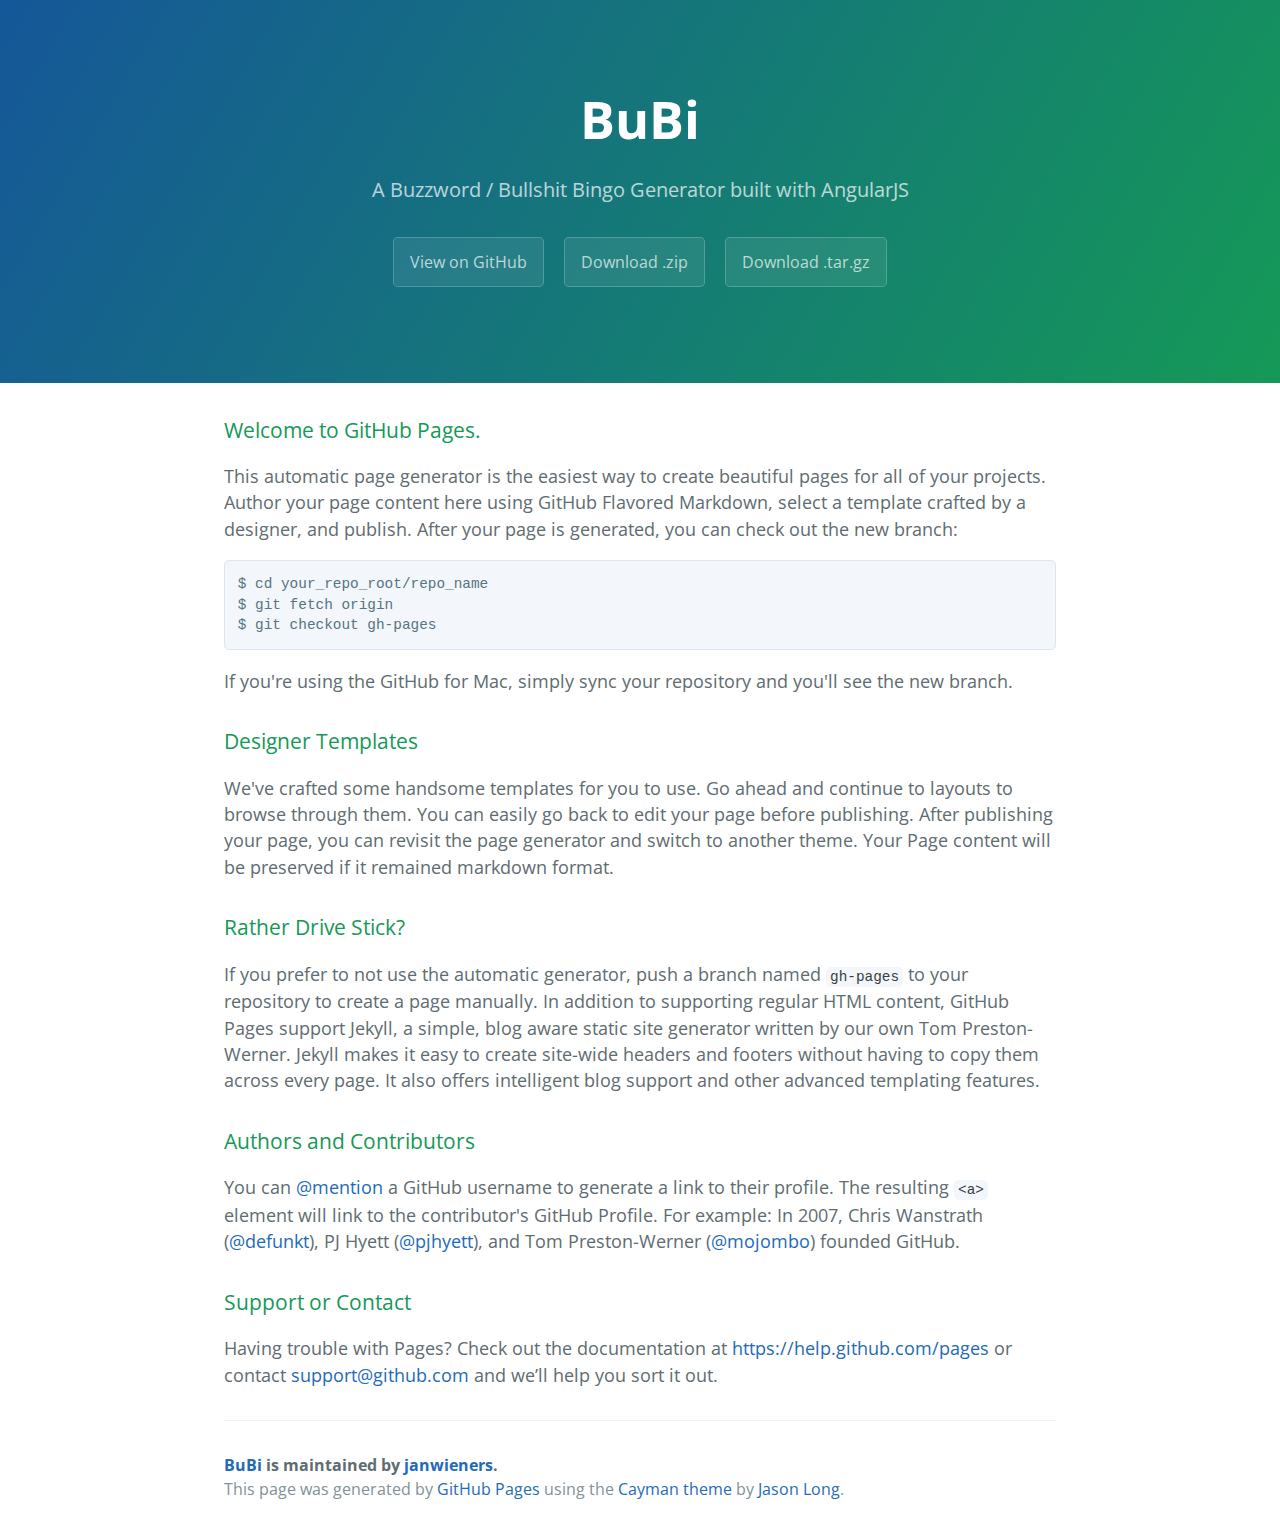
<file: index.html>
<!DOCTYPE html>
<html lang="en-us">
  <head>
    <meta charset="UTF-8">
    <title>BuBi by janwieners</title>
    <meta name="viewport" content="width=device-width, initial-scale=1">
    <link rel="stylesheet" type="text/css" href="stylesheets/normalize.css" media="screen">
    <link href='http://fonts.googleapis.com/css?family=Open+Sans:400,700' rel='stylesheet' type='text/css'>
    <link rel="stylesheet" type="text/css" href="stylesheets/stylesheet.css" media="screen">
    <link rel="stylesheet" type="text/css" href="stylesheets/github-light.css" media="screen">
  </head>
  <body>
    <section class="page-header">
      <h1 class="project-name">BuBi</h1>
      <h2 class="project-tagline">A Buzzword / Bullshit Bingo Generator built with AngularJS</h2>
      <a href="https://github.com/janwieners/BuBi" class="btn">View on GitHub</a>
      <a href="https://github.com/janwieners/BuBi/zipball/master" class="btn">Download .zip</a>
      <a href="https://github.com/janwieners/BuBi/tarball/master" class="btn">Download .tar.gz</a>
    </section>

    <section class="main-content">
      <h3>
<a id="welcome-to-github-pages" class="anchor" href="#welcome-to-github-pages" aria-hidden="true"><span class="octicon octicon-link"></span></a>Welcome to GitHub Pages.</h3>

<p>This automatic page generator is the easiest way to create beautiful pages for all of your projects. Author your page content here using GitHub Flavored Markdown, select a template crafted by a designer, and publish. After your page is generated, you can check out the new branch:</p>

<pre><code>$ cd your_repo_root/repo_name
$ git fetch origin
$ git checkout gh-pages
</code></pre>

<p>If you're using the GitHub for Mac, simply sync your repository and you'll see the new branch.</p>

<h3>
<a id="designer-templates" class="anchor" href="#designer-templates" aria-hidden="true"><span class="octicon octicon-link"></span></a>Designer Templates</h3>

<p>We've crafted some handsome templates for you to use. Go ahead and continue to layouts to browse through them. You can easily go back to edit your page before publishing. After publishing your page, you can revisit the page generator and switch to another theme. Your Page content will be preserved if it remained markdown format.</p>

<h3>
<a id="rather-drive-stick" class="anchor" href="#rather-drive-stick" aria-hidden="true"><span class="octicon octicon-link"></span></a>Rather Drive Stick?</h3>

<p>If you prefer to not use the automatic generator, push a branch named <code>gh-pages</code> to your repository to create a page manually. In addition to supporting regular HTML content, GitHub Pages support Jekyll, a simple, blog aware static site generator written by our own Tom Preston-Werner. Jekyll makes it easy to create site-wide headers and footers without having to copy them across every page. It also offers intelligent blog support and other advanced templating features.</p>

<h3>
<a id="authors-and-contributors" class="anchor" href="#authors-and-contributors" aria-hidden="true"><span class="octicon octicon-link"></span></a>Authors and Contributors</h3>

<p>You can <a href="https://github.com/blog/821" class="user-mention">@mention</a> a GitHub username to generate a link to their profile. The resulting <code>&lt;a&gt;</code> element will link to the contributor's GitHub Profile. For example: In 2007, Chris Wanstrath (<a href="https://github.com/defunkt" class="user-mention">@defunkt</a>), PJ Hyett (<a href="https://github.com/pjhyett" class="user-mention">@pjhyett</a>), and Tom Preston-Werner (<a href="https://github.com/mojombo" class="user-mention">@mojombo</a>) founded GitHub.</p>

<h3>
<a id="support-or-contact" class="anchor" href="#support-or-contact" aria-hidden="true"><span class="octicon octicon-link"></span></a>Support or Contact</h3>

<p>Having trouble with Pages? Check out the documentation at <a href="https://help.github.com/pages">https://help.github.com/pages</a> or contact <a href="mailto:support@github.com">support@github.com</a> and we’ll help you sort it out.</p>

      <footer class="site-footer">
        <span class="site-footer-owner"><a href="https://github.com/janwieners/BuBi">BuBi</a> is maintained by <a href="https://github.com/janwieners">janwieners</a>.</span>

        <span class="site-footer-credits">This page was generated by <a href="https://pages.github.com">GitHub Pages</a> using the <a href="https://github.com/jasonlong/cayman-theme">Cayman theme</a> by <a href="https://twitter.com/jasonlong">Jason Long</a>.</span>
      </footer>

    </section>

  
  </body>
</html>
</file>
<file: stylesheets/stylesheet.css>
* {
  box-sizing: border-box; }

body {
  padding: 0;
  margin: 0;
  font-family: "Open Sans", "Helvetica Neue", Helvetica, Arial, sans-serif;
  font-size: 16px;
  line-height: 1.5;
  color: #606c71; }

a {
  color: #1e6bb8;
  text-decoration: none; }
  a:hover {
    text-decoration: underline; }

.btn {
  display: inline-block;
  margin-bottom: 1rem;
  color: rgba(255, 255, 255, 0.7);
  background-color: rgba(255, 255, 255, 0.08);
  border-color: rgba(255, 255, 255, 0.2);
  border-style: solid;
  border-width: 1px;
  border-radius: 0.3rem;
  transition: color 0.2s, background-color 0.2s, border-color 0.2s; }
  .btn + .btn {
    margin-left: 1rem; }

.btn:hover {
  color: rgba(255, 255, 255, 0.8);
  text-decoration: none;
  background-color: rgba(255, 255, 255, 0.2);
  border-color: rgba(255, 255, 255, 0.3); }

@media screen and (min-width: 64em) {
  .btn {
    padding: 0.75rem 1rem; } }

@media screen and (min-width: 42em) and (max-width: 64em) {
  .btn {
    padding: 0.6rem 0.9rem;
    font-size: 0.9rem; } }

@media screen and (max-width: 42em) {
  .btn {
    display: block;
    width: 100%;
    padding: 0.75rem;
    font-size: 0.9rem; }
    .btn + .btn {
      margin-top: 1rem;
      margin-left: 0; } }

.page-header {
  color: #fff;
  text-align: center;
  background-color: #159957;
  background-image: linear-gradient(120deg, #155799, #159957); }

@media screen and (min-width: 64em) {
  .page-header {
    padding: 5rem 6rem; } }

@media screen and (min-width: 42em) and (max-width: 64em) {
  .page-header {
    padding: 3rem 4rem; } }

@media screen and (max-width: 42em) {
  .page-header {
    padding: 2rem 1rem; } }

.project-name {
  margin-top: 0;
  margin-bottom: 0.1rem; }

@media screen and (min-width: 64em) {
  .project-name {
    font-size: 3.25rem; } }

@media screen and (min-width: 42em) and (max-width: 64em) {
  .project-name {
    font-size: 2.25rem; } }

@media screen and (max-width: 42em) {
  .project-name {
    font-size: 1.75rem; } }

.project-tagline {
  margin-bottom: 2rem;
  font-weight: normal;
  opacity: 0.7; }

@media screen and (min-width: 64em) {
  .project-tagline {
    font-size: 1.25rem; } }

@media screen and (min-width: 42em) and (max-width: 64em) {
  .project-tagline {
    font-size: 1.15rem; } }

@media screen and (max-width: 42em) {
  .project-tagline {
    font-size: 1rem; } }

.main-content :first-child {
  margin-top: 0; }
.main-content img {
  max-width: 100%; }
.main-content h1, .main-content h2, .main-content h3, .main-content h4, .main-content h5, .main-content h6 {
  margin-top: 2rem;
  margin-bottom: 1rem;
  font-weight: normal;
  color: #159957; }
.main-content p {
  margin-bottom: 1em; }
.main-content code {
  padding: 2px 4px;
  font-family: Consolas, "Liberation Mono", Menlo, Courier, monospace;
  font-size: 0.9rem;
  color: #383e41;
  background-color: #f3f6fa;
  border-radius: 0.3rem; }
.main-content pre {
  padding: 0.8rem;
  margin-top: 0;
  margin-bottom: 1rem;
  font: 1rem Consolas, "Liberation Mono", Menlo, Courier, monospace;
  color: #567482;
  word-wrap: normal;
  background-color: #f3f6fa;
  border: solid 1px #dce6f0;
  border-radius: 0.3rem; }
  .main-content pre > code {
    padding: 0;
    margin: 0;
    font-size: 0.9rem;
    color: #567482;
    word-break: normal;
    white-space: pre;
    background: transparent;
    border: 0; }
.main-content .highlight {
  margin-bottom: 1rem; }
  .main-content .highlight pre {
    margin-bottom: 0;
    word-break: normal; }
.main-content .highlight pre, .main-content pre {
  padding: 0.8rem;
  overflow: auto;
  font-size: 0.9rem;
  line-height: 1.45;
  border-radius: 0.3rem; }
.main-content pre code, .main-content pre tt {
  display: inline;
  max-width: initial;
  padding: 0;
  margin: 0;
  overflow: initial;
  line-height: inherit;
  word-wrap: normal;
  background-color: transparent;
  border: 0; }
  .main-content pre code:before, .main-content pre code:after, .main-content pre tt:before, .main-content pre tt:after {
    content: normal; }
.main-content ul, .main-content ol {
  margin-top: 0; }
.main-content blockquote {
  padding: 0 1rem;
  margin-left: 0;
  color: #819198;
  border-left: 0.3rem solid #dce6f0; }
  .main-content blockquote > :first-child {
    margin-top: 0; }
  .main-content blockquote > :last-child {
    margin-bottom: 0; }
.main-content table {
  display: block;
  width: 100%;
  overflow: auto;
  word-break: normal;
  word-break: keep-all; }
  .main-content table th {
    font-weight: bold; }
  .main-content table th, .main-content table td {
    padding: 0.5rem 1rem;
    border: 1px solid #e9ebec; }
.main-content dl {
  padding: 0; }
  .main-content dl dt {
    padding: 0;
    margin-top: 1rem;
    font-size: 1rem;
    font-weight: bold; }
  .main-content dl dd {
    padding: 0;
    margin-bottom: 1rem; }
.main-content hr {
  height: 2px;
  padding: 0;
  margin: 1rem 0;
  background-color: #eff0f1;
  border: 0; }

@media screen and (min-width: 64em) {
  .main-content {
    max-width: 64rem;
    padding: 2rem 6rem;
    margin: 0 auto;
    font-size: 1.1rem; } }

@media screen and (min-width: 42em) and (max-width: 64em) {
  .main-content {
    padding: 2rem 4rem;
    font-size: 1.1rem; } }

@media screen and (max-width: 42em) {
  .main-content {
    padding: 2rem 1rem;
    font-size: 1rem; } }

.site-footer {
  padding-top: 2rem;
  margin-top: 2rem;
  border-top: solid 1px #eff0f1; }

.site-footer-owner {
  display: block;
  font-weight: bold; }

.site-footer-credits {
  color: #819198; }

@media screen and (min-width: 64em) {
  .site-footer {
    font-size: 1rem; } }

@media screen and (min-width: 42em) and (max-width: 64em) {
  .site-footer {
    font-size: 1rem; } }

@media screen and (max-width: 42em) {
  .site-footer {
    font-size: 0.9rem; } }
</file>
<file: stylesheets/github-light.css>
/*
   Copyright 2014 GitHub Inc.

   Licensed under the Apache License, Version 2.0 (the "License");
   you may not use this file except in compliance with the License.
   You may obtain a copy of the License at

       http://www.apache.org/licenses/LICENSE-2.0

   Unless required by applicable law or agreed to in writing, software
   distributed under the License is distributed on an "AS IS" BASIS,
   WITHOUT WARRANTIES OR CONDITIONS OF ANY KIND, either express or implied.
   See the License for the specific language governing permissions and
   limitations under the License.

*/

.pl-c /* comment */ {
  color: #969896;
}

.pl-c1      /* constant, markup.raw, meta.diff.header, meta.module-reference, meta.property-name, support, support.constant, support.variable, variable.other.constant */,
.pl-s .pl-v /* string variable */ {
  color: #0086b3;
}

.pl-e  /* entity */,
.pl-en /* entity.name */ {
  color: #795da3;
}

.pl-s .pl-s1 /* string source */,
.pl-smi      /* storage.modifier.import, storage.modifier.package, storage.type.java, variable.other, variable.parameter.function */ {
  color: #333;
}

.pl-ent /* entity.name.tag */ {
  color: #63a35c;
}

.pl-k /* keyword, storage, storage.type */ {
  color: #a71d5d;
}

.pl-pds              /* punctuation.definition.string, string.regexp.character-class */,
.pl-s                /* string */,
.pl-s .pl-pse .pl-s1 /* string punctuation.section.embedded source */,
.pl-sr               /* string.regexp */,
.pl-sr .pl-cce       /* string.regexp constant.character.escape */,
.pl-sr .pl-sra       /* string.regexp string.regexp.arbitrary-repitition */,
.pl-sr .pl-sre       /* string.regexp source.ruby.embedded */ {
  color: #183691;
}

.pl-v /* variable */ {
  color: #ed6a43;
}

.pl-id /* invalid.deprecated */ {
  color: #b52a1d;
}

.pl-ii /* invalid.illegal */ {
  background-color: #b52a1d;
  color: #f8f8f8;
}

.pl-sr .pl-cce /* string.regexp constant.character.escape */ {
  color: #63a35c;
  font-weight: bold;
}

.pl-ml /* markup.list */ {
  color: #693a17;
}

.pl-mh        /* markup.heading */,
.pl-mh .pl-en /* markup.heading entity.name */,
.pl-ms        /* meta.separator */ {
  color: #1d3e81;
  font-weight: bold;
}

.pl-mq /* markup.quote */ {
  color: #008080;
}

.pl-mi /* markup.italic */ {
  color: #333;
  font-style: italic;
}

.pl-mb /* markup.bold */ {
  color: #333;
  font-weight: bold;
}

.pl-md /* markup.deleted, meta.diff.header.from-file */ {
  background-color: #ffecec;
  color: #bd2c00;
}

.pl-mi1 /* markup.inserted, meta.diff.header.to-file */ {
  background-color: #eaffea;
  color: #55a532;
}

.pl-mdr /* meta.diff.range */ {
  color: #795da3;
  font-weight: bold;
}

.pl-mo /* meta.output */ {
  color: #1d3e81;
}
</file>
